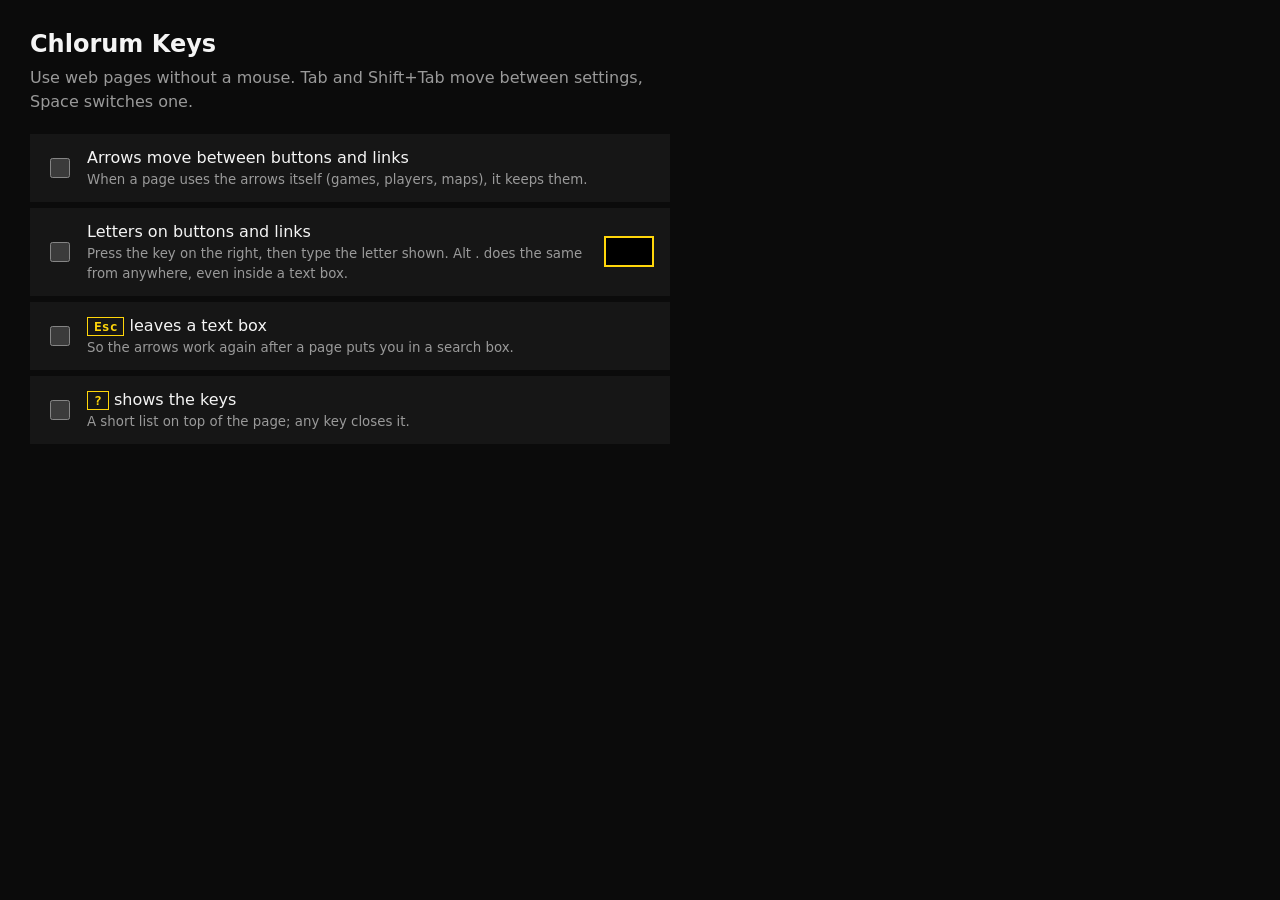
<file: apps/chlorum-keys/options.html>
<!doctype html>
<html lang="en"><head><meta charset="utf-8"><title>Chlorum Keys</title>
<style>
  :root { color-scheme: dark; }
  body { margin: 0; background: #0b0b0b; color: #f5f5f5; font: 16px/1.5 "IBM Plex Sans", system-ui, sans-serif; min-width: 420px; }
  main { padding: 26px 30px; max-width: 640px; }
  h1 { font-weight: 600; font-size: 24px; margin: 0 0 4px; }
  .lead { color: #9a9a9a; margin: 0 0 20px; }
  label.row { display: flex; align-items: center; gap: 14px; padding: 12px 16px; background: #161616; margin: 6px 0; cursor: pointer; }
  label.row:focus-within { outline: 3px solid #FFD60A; outline-offset: 2px; }
  label.row span { flex: 1; }
  small { display: block; color: #9a9a9a; }
  input[type=checkbox] { width: 20px; height: 20px; accent-color: #FFD60A; }
  input[type=text] { width: 2.4em; text-align: center; font: 600 16px "IBM Plex Mono", monospace; background: #000; color: #FFD60A; border: 2px solid #FFD60A; padding: 4px; text-transform: uppercase; }
  kbd { font: 600 13px "IBM Plex Mono", monospace; border: 1.5px solid #FFD60A; color: #FFD60A; padding: 1px 6px; }
  .saved { color: #FFD60A; height: 1.5em; margin-top: 10px; font: 14px "IBM Plex Mono", monospace; }
</style></head>
<body><main>
  <h1>Chlorum Keys</h1>
  <p class="lead">Use web pages without a mouse. Tab and Shift+Tab move between settings, Space switches one.</p>
  <label class="row"><input type="checkbox" id="arrows"><span>Arrows move between buttons and links<small>When a page uses the arrows itself (games, players, maps), it keeps them.</small></span></label>
  <label class="row"><input type="checkbox" id="letters"><span>Letters on buttons and links<small>Press the key on the right, then type the letter shown. Alt . does the same from anywhere, even inside a text box.</small></span><input type="text" id="letterKey" maxlength="1" aria-label="Key for letters"></label>
  <label class="row"><input type="checkbox" id="escape"><span><kbd>Esc</kbd> leaves a text box<small>So the arrows work again after a page puts you in a search box.</small></span></label>
  <label class="row"><input type="checkbox" id="help"><span><kbd>?</kbd> shows the keys<small>A short list on top of the page; any key closes it.</small></span></label>
  <div class="saved" id="saved" role="status"></div>
</main>
<script src="options.js"></script>
</body></html>
</file>
